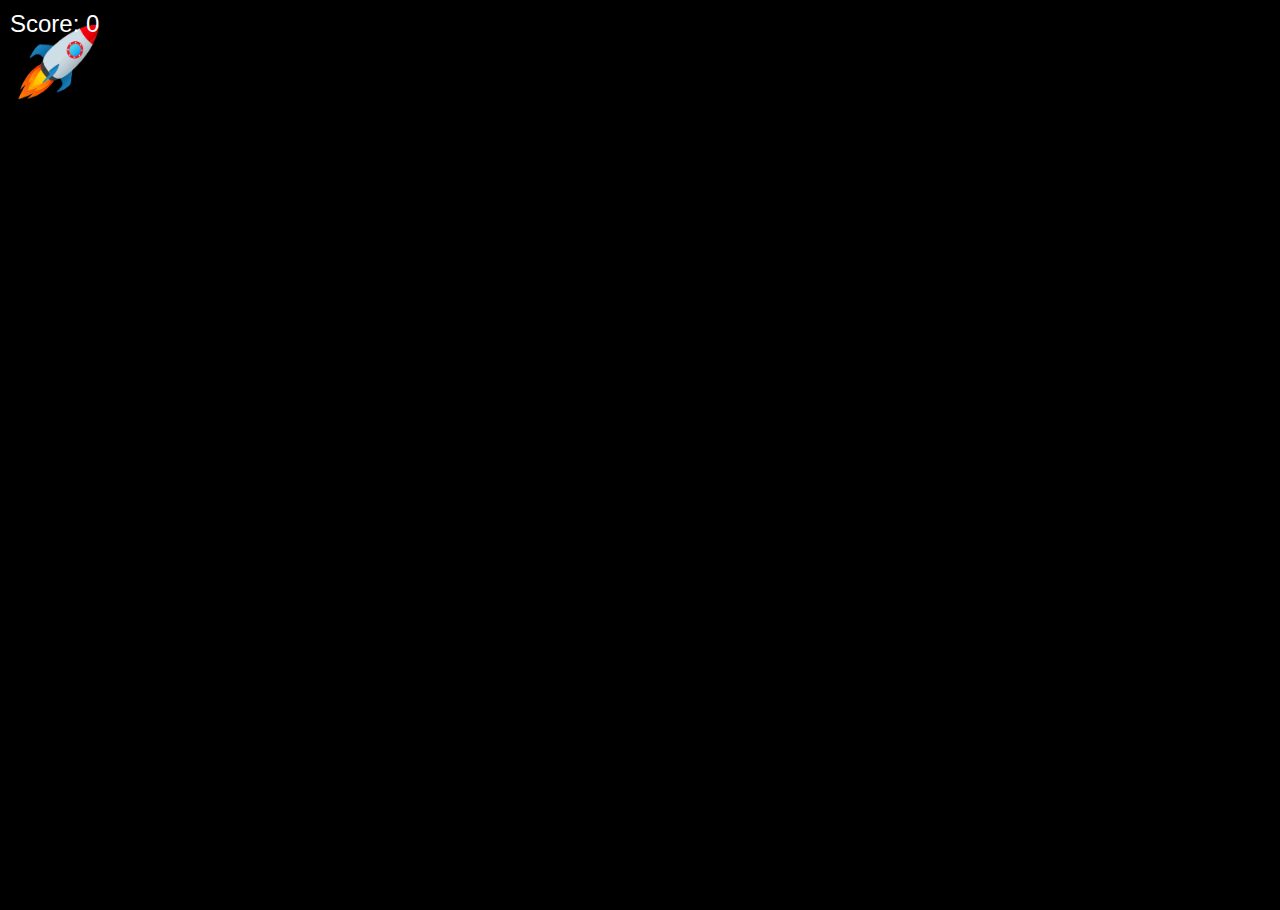
<file: Homo phase/index.html>
<!DOCTYPE html>
<html lang="en">
<head>
    <meta charset="UTF-8">
    <meta name="viewport" content="width=device-width, initial-scale=1.0">
    <title>Video Game</title>
    <style>
        body {
            margin: 0;
            overflow: hidden;
            background-color: #000;
            font-family: Arial, sans-serif;
        }
        #game-container {
            width: 100vw;
            height: 100vh;
            position: relative;
        }
        #player {
            width: 100px;
            height: 100px;
            position: absolute;
            transition: transform 0.2s;
        }
        .collectible {
            position: absolute;
            cursor: pointer;
            width: 50px;
            height: 50px;
        }
        #score {
            position: absolute;
            top: 10px;
            left: 10px;
            color: white;
            font-size: 24px;
        }
        #quantity-display {
            position: absolute;
            top: 10px;
            right: 10px;
            color: white;
            font-size: 18px;
        }
        .vertical-block {
            position: absolute;
            top: 0;
            right: 0;
            width: 16.67%; /* 1/6 of the page width */
            height: 100%;
            background-color: rgba(0, 0, 0, 0.7);
            display: flex;
            flex-direction: column;
            align-items: center;
            justify-content: flex-start;
        }
        .vertical-block img {
            width: 30px;
            height: 30px;
            margin: 5px;
        }
        .vertical-block p {
            color: white;
            font-size: 16px;
            margin: 5px;
        }
    </style>
</head>
<body>
    <div id="game-container">
        <img id="player" src="rocket.gif" alt="Player">
        <div id="score">Score: 0</div>
        <div id="quantity-display" class="vertical-block">
            <!-- Collectible quantity display will be added here dynamically -->
        </div>
    </div>
    <script>
        const player = document.getElementById('player');
        const gameContainer = document.getElementById('game-container');
        const scoreDisplay = document.getElementById('score');
        const quantityDisplay = document.getElementById('quantity-display');
        let tilt = '';
        let playerX = window.innerWidth / 2 - player.clientWidth / 2;
        let playerY = window.innerHeight / 2 - player.clientHeight / 2;
        const step = 10;
        let score = 0;
        let collectibleIndex = 0;
        const collectibles = [
            'bg1.gif',
            'bg2.gif',
            'bg3.gif',
            'bg4.gif',
            'bg5.gif',
            'bg6.gif',
            'bg7.gif',
            'bg8.gif',
            
        ];

        const collectibleQuantities = {}; // Store quantities of each collectible

        // Function to move and tilt the player
        function movePlayer(event) {
            switch (event.key) {
                case 'a':
                    if (playerX - step >= 0) {
                        playerX -= step;
                        tilt = 'rotate(-30deg)';
                    }
                    break;
                case 's':
                    if (playerY + step <= window.innerHeight - player.clientHeight) {
                        playerY += step;
                        tilt = 'rotate(180deg)';
                    }
                    break;
                case 'd':
                    if (playerX + step <= window.innerWidth - player.clientWidth) {
                        playerX += step;
                        tilt = 'rotate(30deg)';
                    }
                    break;
                case 'w':
                    if (playerY - step >= 0) {
                        playerY -= step;
                        tilt = 'rotate(0deg)';
                    }
                    break;
            }

            player.style.transform = `translate(${playerX}px, ${playerY}px) ${tilt}`;

            // Check for collision with collectibles
            checkCollision();
        }

        // Function to check collision with collectibles
        function checkCollision() {
            const playerRect = player.getBoundingClientRect();
            const collectiblesList = document.querySelectorAll('.collectible');

            collectiblesList.forEach(collectible => {
                const collectibleRect = collectible.getBoundingClientRect();

                if (
                    playerRect.left < collectibleRect.right &&
                    playerRect.right > collectibleRect.left &&
                    playerRect.top < collectibleRect.bottom &&
                    playerRect.bottom > collectibleRect.top
                ) {
                    // Collision detected
                    const collectibleSrc = collectible.getAttribute('src');
                    collectible.remove();
                    score += 5;
                    scoreDisplay.textContent = `Score: ${score}`;
                    
                    // Increase the quantity of the collected collectible
                    if (collectibleSrc in collectibleQuantities) {
                        collectibleQuantities[collectibleSrc]++;
                    } else {
                        collectibleQuantities[collectibleSrc] = 1;
                    }

                    // Update the quantity display
                    updateQuantityDisplay();
                }
            });
        }

        // Function to update the quantity display
        function updateQuantityDisplay() {
            quantityDisplay.innerHTML = '';

            for (const collectibleSrc in collectibleQuantities) {
                if (collectibleQuantities.hasOwnProperty(collectibleSrc)) {
                    const quantity = collectibleQuantities[collectibleSrc];

                    const collectibleImg = document.createElement('img');
                    collectibleImg.src = collectibleSrc;
                    quantityDisplay.appendChild(collectibleImg);

                    const quantityText = document.createElement('p');
                    quantityText.textContent = `x${quantity}`;
                    quantityDisplay.appendChild(quantityText);
                }
            }
        }

        // Function to generate and display collectibles one by one
        function generateNextCollectible() {
            if (collectibleIndex < collectibles.length) {
                const collectible = document.createElement('img');
                collectible.classList.add('collectible');
                collectible.src = collectibles[collectibleIndex];
                collectible.style.left = Math.random() * (window.innerWidth - 50) + 'px';
                collectible.style.top = Math.random() * (window.innerHeight - 50) + 'px';
                gameContainer.appendChild(collectible);

                collectibleIndex++;
            }
        }

        // Event listener for key presses
        window.addEventListener('keydown', movePlayer);

        // Generate collectibles one by one
        setInterval(generateNextCollectible, 3000); // 4 seconds
    </script>
</body>
</html>
</file>
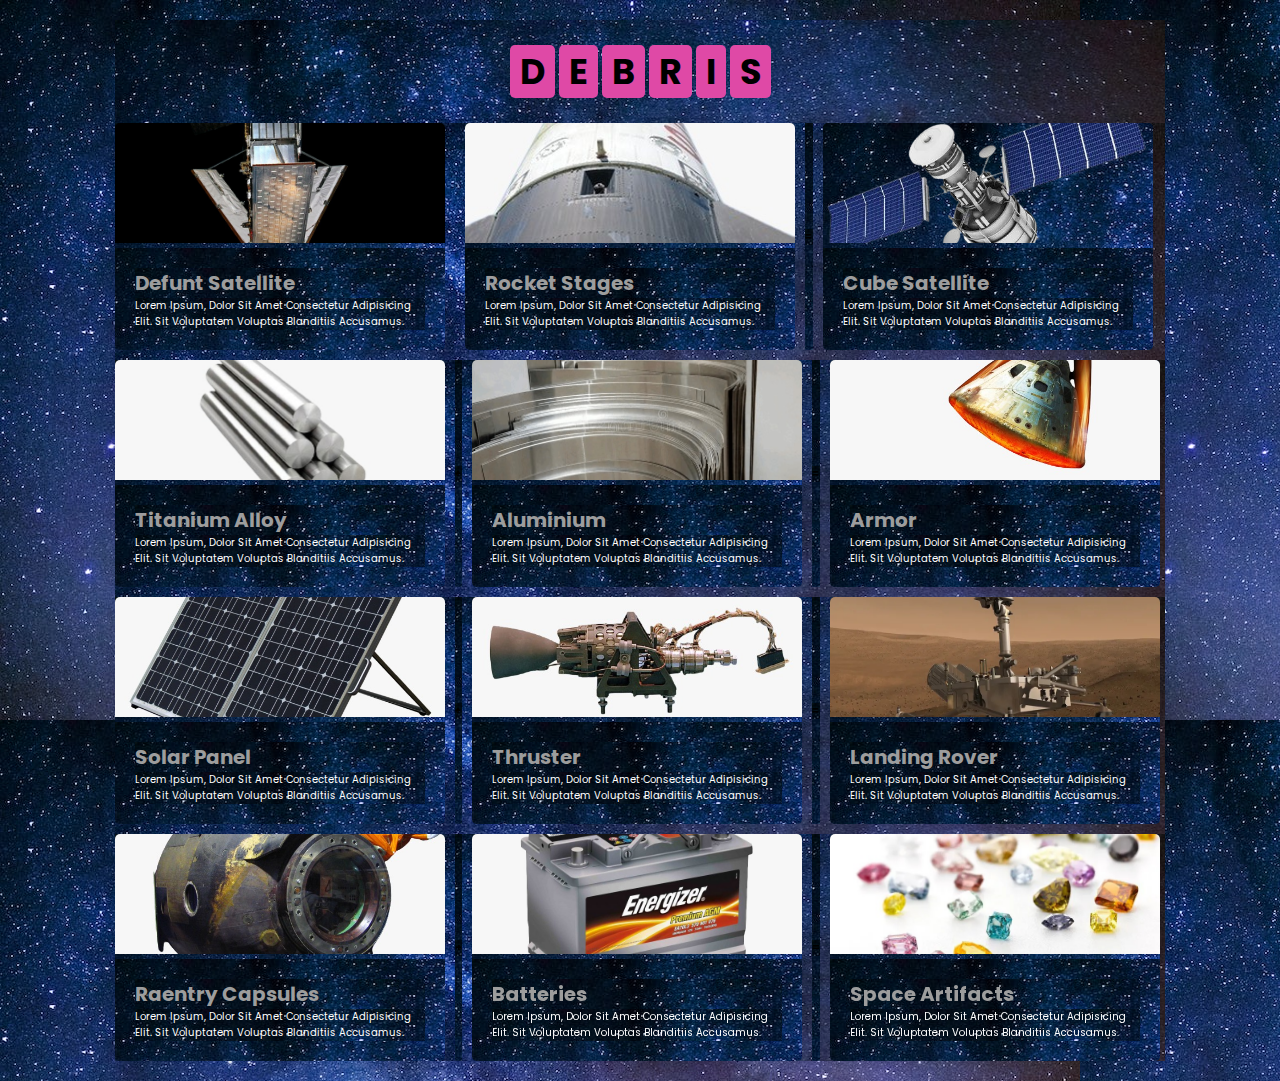
<file: Home page/demo.html>
<!DOCTYPE html>
<html lang="en">
<head>
    <meta charset="UTF-8">
    <meta name="viewport" content="width=device-width, initial-scale=1.0">
    <title></title>
    <link rel="stylesheet" href="https://cdn.jsdelivr.net/npm/swiper@10/swiper-bundle.min.css"/>
    <link rel="stylesheet" href="https://cdnjs.cloudflare.com/ajax/libs/font-awesome/5.15.3/css/all.min.css">
    <link rel="stylesheet" href="style.css">
<style>

@import url('https://fonts.googleapis.com/css2?family=Poppins:wght@300;400;500;600;700;800;900&display=swap');

:root{
    --orange:#000000;
}

*{
    margin: 0;
    padding: 0;
    box-sizing: border-box;
    text-transform: capitalize;
    outline: none;
    border: none;
    text-decoration: none;
    transition: all .2s linear;
    background-image: url(bg1.jpg);
}

*::selection{
    background:var(--orange);
    color:#fff;
}

html{
    font-size: 62.5%;
    overflow-x: hidden;
    scroll-padding-top: 6rem;
    scroll-behavior: smooth;
}
section{
    padding: 2rem 9%;
}
.heading{
    text-align: center;
    padding: 2.5rem 0;
}
.heading span{
    font-size: 3.5rem;
    background: #df49a6;
    color: var(--orange);
    border-radius: .5rem;
    padding: .2rem 1rem;
}
.heading span.space{
    background: none;
}
.plus-container {
            display: flex;
            align-items: center;
            justify-content: center;
        }

        .plus {
            font-size: 2rem;
            color: #fff;
        }

        .box-row {
            display: flex;
            flex-wrap: wrap;
            gap: 1rem;
        }

        
.plus {
            display: flex;
            align-items: center;
            justify-content: center;
            font-size: 1rem;
            color: var(--orange);
            
        }
        .box-container {
    display: flex;
    flex-wrap: wrap;
    gap: 1rem;
    justify-content: flex-start; /* Change to flex-start to make them slide left to right */
    color: #df49a6;
    animation: slideIn 1s ease-in-out; /* Add animation properties */
}

/* Keyframes for the slideIn animation */
@keyframes slideIn {
    0% {
        transform: translateX(-100%);
        opacity: 0;
    }
    100% {
        transform: translateX(0);
        opacity: 1;
    }
}

.box {
    flex: 1 1 calc(33.33% - 1rem);
    border-radius: .5rem;
    overflow: hidden;
    box-shadow: 0 1rem 2rem rgba(0,0,0,.1);
    color: #ffffff;
    background-color: #141418;
    transition: transform 0.5s ease, box-shadow 0.5s ease;
}

/* Add a hover effect for the boxes */
.box:hover {
    transform: translateY(-5px); /* Move the box up slightly on hover */
    box-shadow: 0 2rem 4rem rgba(0,0,0,.2); /* Add a shadow on hover */
    animation: bounce 5s infinite; /* Add a bounce animation on hover */
}

/* Keyframes for the bounce animation */
@keyframes bounce {
    0%, 20%, 50%, 80%, 100% {
        transform: translateY(0);
    }
    40% {
        transform: translateY(-20px);
    }
    60% {
        transform: translateY(-10px);
    }
}

.packages .box-container{
    display: flex;
    flex-wrap: wrap;
    gap: 1rem;
    justify-content: space-between;
    color: #df49a6;
}

.packages .box-container .box{
    flex: 1 1 calc(25% - 1rem); 
    border-radius: .5rem;
    overflow: hidden;
    box-shadow: 0 1rem 2rem rgba(0,0,0,.1);
    flex: 0 0 calc(33.33% - 2rem);
    color: #ffffff;
    background-color: #141418;
    }

    



.packages .box-container .box img{
    height: 12rem;
    width: 100%;
    object-fit: cover;
}
.packages .box-container .box .content{
    padding: 2rem;
}
.packages .box-container .box .content h3{
    font-size: 2rem;
    color: #9d9d9d;
}

.packages .box-container .box .content h3 i{
    color: var(--orange);
}
.packages .box-container .box .content h3 p{
    font-size: 1.7rem;
    color: #ffffff;
    padding: 1rem 0;
}
.packages .box-container .box .content .stars i{
    font-size: 1.7rem;
    color: var(--orange);
}
.packages .box-container .box .content .price{
    font-size: 2rem;
    color: #333;
    padding: 1rem;
}
.packages .box-container .box .content .price span {
    color: #666;
    font-size: 1.5rem;
    text-decoration: line-through;
}
.packages .box-container .box img{
    height: 12rem;
    width: 100%;
    object-fit: cover;
}
.packages .box-container .box .content{
    padding: 2rem;
}
.packages .box-container .box .content h3{
    font-size: 2rem;
    color: #9d9d9d;
}

.packages .box-container .box .content h3 i{
    color: var(--orange);
}
.packages .box-container .box .content h3 p{
    font-size: 1.7rem;
    color: #9d9d9d;
    padding: 1rem 0;
}
.packages .box-container .box .content .stars i{
    font-size: 1.7rem;
    color: var(--orange);
}
.packages .box-container .box .content .price{
    font-size: 2rem;
    color: #333;
    padding: 1rem;
}
.packages .box-container .box .content .price span {
    color: #666;
    font-size: 1.5rem;
    text-decoration: line-through;
}
</style>
</head>
<body>
<section class="packages" id="packages">
    <h1 class="heading">
        <span>d</span>
        <span>e</span>
        <span>b</span>
        <span>r</span>
        <span>i</span>
        <span>s</span>
        
    </h1> 
    <div class="box-container">
      <div class="box-row">
        <div class="box">
            <img src="d5.jpeg" alt="">
            <div class="content">
                <h3>Defunt Satellite</h3>
                <p>Lorem ipsum, dolor sit amet consectetur adipisicing elit. Sit voluptatem voluptas blanditiis accusamus.</p>
               
                
            </div>
        </div>
        <div class="plus"><b></b></div>
        <div class="box">
            <img src="d6.jpeg" alt="">
            <div class="content">
                <h3>Rocket Stages</h3>
                <p>Lorem ipsum, dolor sit amet consectetur adipisicing elit. Sit voluptatem voluptas blanditiis accusamus.</p>
               
            </div>
        </div>
        <div class="plus"><b>=</b></div>
        <div class="box">
            <img src="d14.png" alt="">
            <div class="content">
                <h3>Cube Satellite</h3>
                <p>Lorem ipsum, dolor sit amet consectetur adipisicing elit. Sit voluptatem voluptas blanditiis accusamus.</p>
               
            </div>
        </div>
        <div class="box-row">
          <div class="box">
              <img src="d7.jpeg" alt="">
              <div class="content">
                  <h3>Titanium Alloy</h3>
                  <p>Lorem ipsum, dolor sit amet consectetur adipisicing elit. Sit voluptatem voluptas blanditiis accusamus.</p>
                 
                  
              </div>
          </div>
          <div class="plus"><b>+</b></div>
          <div class="box">
              <img src="d4.jpeg" alt="">
              <div class="content">
                  <h3>Aluminium</h3>
                  <p>Lorem ipsum, dolor sit amet consectetur adipisicing elit. Sit voluptatem voluptas blanditiis accusamus.</p>
                 
              </div>
          </div>
          <div class="plus"><b>=</b></div>
          <div class="box">
              <img src="d13.jpeg" alt="">
              <div class="content">
                  <h3>Armor</h3>
                  <p>Lorem ipsum, dolor sit amet consectetur adipisicing elit. Sit voluptatem voluptas blanditiis accusamus.</p>
                 
              </div>
          </div>    
          <div class="box-row">
            <div class="box">
                <img src="d9.jpeg" alt="">
                <div class="content">
                    <h3>Solar Panel</h3>
                    <p>Lorem ipsum, dolor sit amet consectetur adipisicing elit. Sit voluptatem voluptas blanditiis accusamus.</p>
                   
                    
                </div>
            </div>
            <div class="plus"><b>+</b></div>
            <div class="box">
                <img src="d10.jpeg" alt="">
                <div class="content">
                    <h3>Thruster</h3>
                    <p>Lorem ipsum, dolor sit amet consectetur adipisicing elit. Sit voluptatem voluptas blanditiis accusamus.</p>
                   
                </div>
            </div>
            <div class="plus"><b>=</b></div>
            <div class="box">
                <img src="d2.jpeg" alt="">
                <div class="content">
                    <h3>Landing Rover</h3>
                    <p>Lorem ipsum, dolor sit amet consectetur adipisicing elit. Sit voluptatem voluptas blanditiis accusamus.</p>
                   
                </div>
            </div>
            <div class="box-row">
              <div class="box">
                  <img src="d11.jpeg" alt="">
                  <div class="content">
                      <h3>Raentry Capsules</h3>
                      <p>Lorem ipsum, dolor sit amet consectetur adipisicing elit. Sit voluptatem voluptas blanditiis accusamus.</p>
                     
                      
                  </div>
              </div>
              <div class="plus"><b>+</b></div>
              <div class="box">
                  <img src="d12.jpeg" alt="">
                  <div class="content">
                      <h3>Batteries </h3>
                      <p>Lorem ipsum, dolor sit amet consectetur adipisicing elit. Sit voluptatem voluptas blanditiis accusamus.</p>
                     
                  </div>
              </div>
              <div class="plus"><b>=</b></div>
              <div class="box">
                  <img src="d1.jpeg" alt="">
                  <div class="content">
                      <h3>Space Artifacts</h3>
                      <p>Lorem ipsum, dolor sit amet consectetur adipisicing elit. Sit voluptatem voluptas blanditiis accusamus.</p>
                     
                  </div>
              </div>        
        
       
        
      
    
        
    </div>    
</section>









<script>
let searchBtn = document.querySelector('#search-btn');
let searchBar = document.querySelector('.search-bar-container');
let formBtn = document.querySelector('#login-btn');
let loginForm = document.querySelector('.login-form-container');
let formClose= document.querySelector('#form-close');
let menu=document.querySelector('#menu-bar');
let navbar=document.querySelector('.navbar');
let videoBtn=document.querySelectorAll('.vid-btn');

window.onscroll= () =>{
    searchBtn.classList.remove('fa-times');
    searchBar.classList.remove('active');
    menu.classList.remove('fa-times');
    navbar.classList.remove('active');
    loginForm.classList.remove('active');
}
menu.addEventListener('click', () =>{
    menu.classList.toggle('fa-times');
    navbar.classList.toggle('active');
                  
});
searchBtn.addEventListener('click', () =>{
    searchBtn.classList.toggle('fa-times');
    searchBar.classList.toggle('active');
                  
});
formBtn.addEventListener('click', () =>{
    loginForm.classList.add('active');
                  
});
formClose.addEventListener('click', () =>{
    loginForm.classList.remove('active');
                  
});


</script>
    
</body>
</html>
</file>
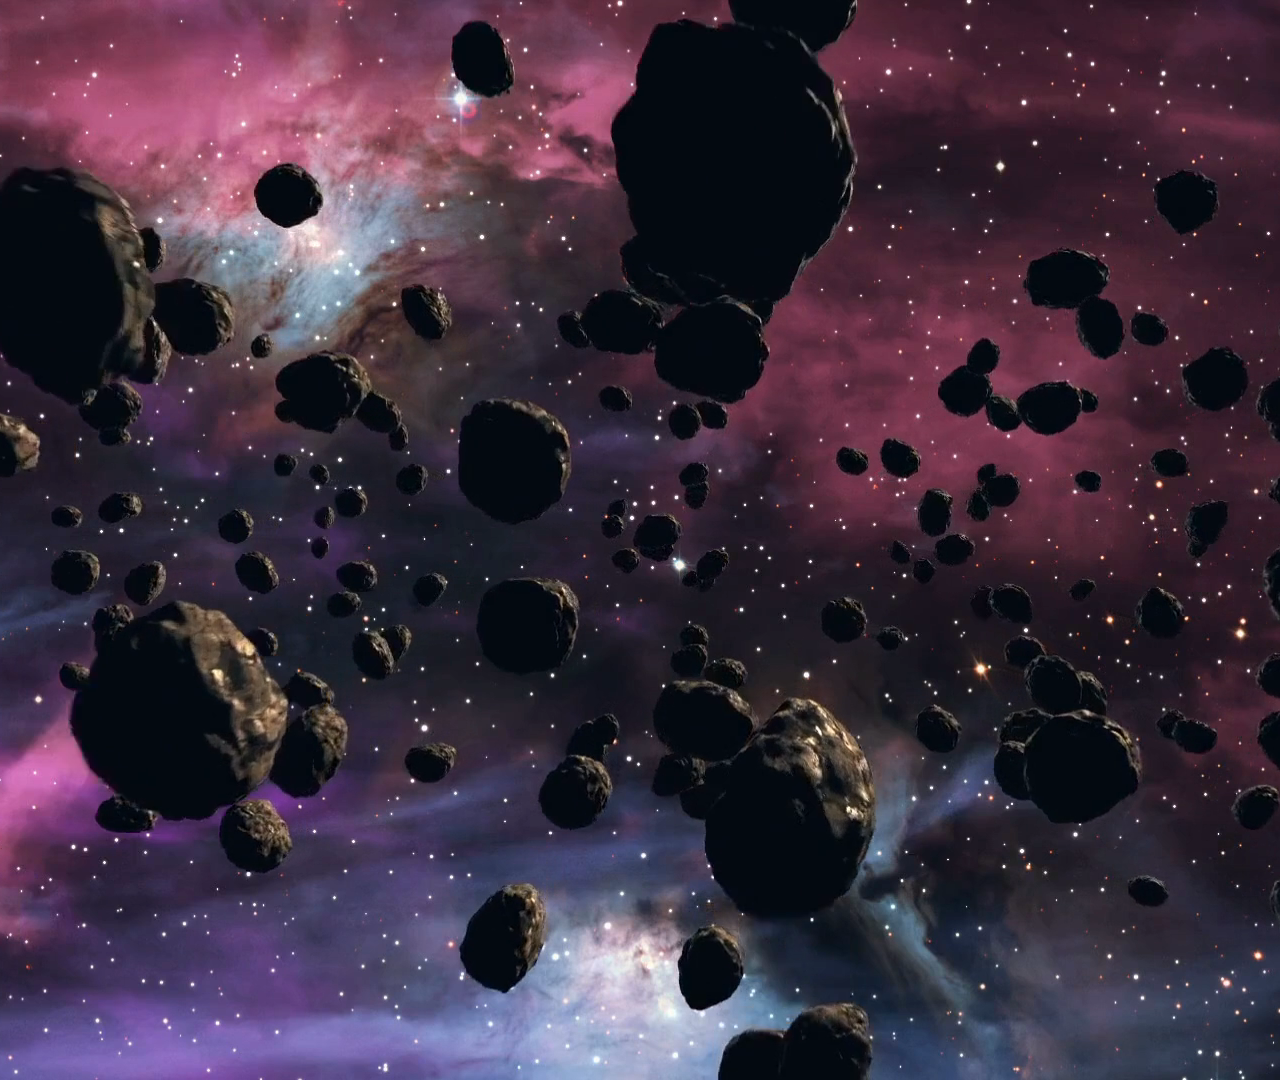
<file: Home page/home.html>
<head>
  <meta name="viewport" content="width=device-width, initial-scale=1.0" />
  <script defer src="theme.js"></script>
  <link rel="stylesheet" href="style.css" />
  <link
    href="https://fonts.googleapis.com/css?family=Open+Sans:300,400,700&display=swap"
    rel="stylesheet"
  />
</head>

<body>
  <nav class="navbar">
    <ul class="navbar-nav">
      <li class="logo">
        <a href="#" class="nav-link">
          <span class="link-text logo-text">SpaceGame</span>
          <svg
            aria-hidden="true"
            focusable="false"
            data-prefix="fad"
            data-icon="angle-double-right"
            role="img"
            xmlns="http://www.w3.org/2000/svg"
            viewBox="0 0 448 512"
            class="svg-inline--fa fa-angle-double-right fa-w-14 fa-5x"
          >
            <g class="fa-group">
              <path
                fill="currentColor"
                d="M224 273L88.37 409a23.78 23.78 0 0 1-33.8 0L32 386.36a23.94 23.94 0 0 1 0-33.89l96.13-96.37L32 159.73a23.94 23.94 0 0 1 0-33.89l22.44-22.79a23.78 23.78 0 0 1 33.8 0L223.88 239a23.94 23.94 0 0 1 .1 34z"
                class="fa-secondary"
              ></path>
              <path
                fill="currentColor"
                d="M415.89 273L280.34 409a23.77 23.77 0 0 1-33.79 0L224 386.26a23.94 23.94 0 0 1 0-33.89L320.11 256l-96-96.47a23.94 23.94 0 0 1 0-33.89l22.52-22.59a23.77 23.77 0 0 1 33.79 0L416 239a24 24 0 0 1-.11 34z"
                class="fa-primary"
              ></path>
            </g>
          </svg>
        </a>
      </li>

      <li class="nav-item">
        <a href="info.html" class="nav-link">
          <svg
            aria-hidden="true"
            focusable="false"
            data-prefix="fad"
            data-icon="cat"
            role="img"
            xmlns="http://www.w3.org/2000/svg"
            viewBox="0 0 512 512"
            class="svg-inline--fa fa-cat fa-w-16 fa-9x"
          >
            <g class="fa-group">
              <path
                fill="currentColor"
                d="M448 96h-64l-64-64v134.4a96 96 0 0 0 192 0V32zm-72 80a16 16 0 1 1 16-16 16 16 0 0 1-16 16zm80 0a16 16 0 1 1 16-16 16 16 0 0 1-16 16zm-165.41 16a204.07 204.07 0 0 0-34.59 2.89V272l-43.15-64.73a183.93 183.93 0 0 0-44.37 26.17L192 304l-60.94-30.47L128 272v-80a96.1 96.1 0 0 0-96-96 32 32 0 0 0 0 64 32 32 0 0 1 32 32v256a64.06 64.06 0 0 0 64 64h176a16 16 0 0 0 16-16v-16a32 32 0 0 0-32-32h-32l128-96v144a16 16 0 0 0 16 16h32a16 16 0 0 0 16-16V289.86a126.78 126.78 0 0 1-32 4.54c-61.81 0-113.52-44.05-125.41-102.4z"
                class="fa-secondary"
              ></path>
              <path
                fill="currentColor"
                d="M376 144a16 16 0 1 0 16 16 16 16 0 0 0-16-16zm80 0a16 16 0 1 0 16 16 16 16 0 0 0-16-16zM131.06 273.53L192 304l-23.52-70.56a192.06 192.06 0 0 0-37.42 40.09zM256 272v-77.11a198.62 198.62 0 0 0-43.15 12.38z"
                class="fa-primary"
              ></path>
            </g>
          </svg>
          <span class="link-text">info</span>
        </a>
      </li>

      <li class="nav-item">
        <a href="#" class="nav-link">
          <svg
            aria-hidden="true"
            focusable="false"
            data-prefix="fad"
            data-icon="alien-monster"
            role="img"
            xmlns="http://www.w3.org/2000/svg"
            viewBox="0 0 576 512"
            class="svg-inline--fa fa-alien-monster fa-w-18 fa-9x"
          >
            <g class="fa-group">
              <path
                fill="currentColor"
                d="M560,128H528a15.99954,15.99954,0,0,0-16,16v80H480V176a15.99954,15.99954,0,0,0-16-16H416V96h48a16.00079,16.00079,0,0,0,16-16V48a15.99954,15.99954,0,0,0-16-16H432a15.99954,15.99954,0,0,0-16,16V64H368a15.99954,15.99954,0,0,0-16,16v48H224V80a15.99954,15.99954,0,0,0-16-16H160V48a15.99954,15.99954,0,0,0-16-16H112A15.99954,15.99954,0,0,0,96,48V80a16.00079,16.00079,0,0,0,16,16h48v64H112a15.99954,15.99954,0,0,0-16,16v48H64V144a15.99954,15.99954,0,0,0-16-16H16A15.99954,15.99954,0,0,0,0,144V272a16.00079,16.00079,0,0,0,16,16H64v80a16.00079,16.00079,0,0,0,16,16h48v80a16.00079,16.00079,0,0,0,16,16h96a16.00079,16.00079,0,0,0,16-16V432a15.99954,15.99954,0,0,0-16-16H192V384H384v32H336a15.99954,15.99954,0,0,0-16,16v32a16.00079,16.00079,0,0,0,16,16h96a16.00079,16.00079,0,0,0,16-16V384h48a16.00079,16.00079,0,0,0,16-16V288h48a16.00079,16.00079,0,0,0,16-16V144A15.99954,15.99954,0,0,0,560,128ZM224,320H160V224h64Zm192,0H352V224h64Z"
                class="fa-secondary"
              ></path>
              <path
                fill="currentColor"
                d="M160,320h64V224H160Zm192-96v96h64V224Z"
                class="fa-primary"
              ></path>
            </g>
          </svg>
          <span class="link-text">procedure</span>
        </a>
      </li>

      <li class="nav-item">
        <a href="demo.html" class="nav-link">
          <svg
            aria-hidden="true"
            focusable="false"
            data-prefix="fad"
            data-icon="space-station-moon-alt"
            role="img"
            xmlns="http://www.w3.org/2000/svg"
            viewBox="0 0 512 512"
            class="svg-inline--fa fa-space-station-moon-alt fa-w-16 fa-5x"
          >
            <g class="fa-group">
              <path
                fill="currentColor"
                d="M501.70312,224H448V160H368V96h48V66.67383A246.86934,246.86934,0,0,0,256,8C119.03125,8,8,119.0332,8,256a250.017,250.017,0,0,0,1.72656,28.26562C81.19531,306.76953,165.47656,320,256,320s174.80469-13.23047,246.27344-35.73438A250.017,250.017,0,0,0,504,256,248.44936,248.44936,0,0,0,501.70312,224ZM192,240a80,80,0,1,1,80-80A80.00021,80.00021,0,0,1,192,240ZM384,343.13867A940.33806,940.33806,0,0,1,256,352c-87.34375,0-168.71094-11.46094-239.28906-31.73633C45.05859,426.01953,141.29688,504,256,504a247.45808,247.45808,0,0,0,192-91.0918V384H384Z"
                class="fa-secondary"
              ></path>
              <path
                fill="currentColor"
                d="M256,320c-90.52344,0-174.80469-13.23047-246.27344-35.73438a246.11376,246.11376,0,0,0,6.98438,35.998C87.28906,340.53906,168.65625,352,256,352s168.71094-11.46094,239.28906-31.73633a246.11376,246.11376,0,0,0,6.98438-35.998C430.80469,306.76953,346.52344,320,256,320Zm-64-80a80,80,0,1,0-80-80A80.00021,80.00021,0,0,0,192,240Zm0-104a24,24,0,1,1-24,24A23.99993,23.99993,0,0,1,192,136Z"
                class="fa-primary"
              ></path>
            </g>
          </svg>
          <span class="link-text">demo</span>
        </a>
      </li>

      <li class="nav-item">
        <a href="#" class="nav-link">
          <svg
            aria-hidden="true"
            focusable="false"
            data-prefix="fad"
            data-icon="space-shuttle"
            role="img"
            xmlns="http://www.w3.org/2000/svg"
            viewBox="0 0 640 512"
            class="svg-inline--fa fa-space-shuttle fa-w-20 fa-5x"
          >
            <g class="fa-group">
              <path
                fill="currentColor"
                d="M32 416c0 35.35 21.49 64 48 64h16V352H32zm154.54-232h280.13L376 168C243 140.59 222.45 51.22 128 34.65V160h18.34a45.62 45.62 0 0 1 40.2 24zM32 96v64h64V32H80c-26.51 0-48 28.65-48 64zm114.34 256H128v125.35C222.45 460.78 243 371.41 376 344l90.67-16H186.54a45.62 45.62 0 0 1-40.2 24z"
                class="fa-secondary"
              ></path>
              <path
                fill="currentColor"
                d="M592.6 208.24C559.73 192.84 515.78 184 472 184H186.54a45.62 45.62 0 0 0-40.2-24H32c-23.2 0-32 10-32 24v144c0 14 8.82 24 32 24h114.34a45.62 45.62 0 0 0 40.2-24H472c43.78 0 87.73-8.84 120.6-24.24C622.28 289.84 640 272 640 256s-17.72-33.84-47.4-47.76zM488 296a8 8 0 0 1-8-8v-64a8 8 0 0 1 8-8c31.91 0 31.94 80 0 80z"
                class="fa-primary"
              ></path>
            </g>
          </svg>
          <span class="link-text">Start</span>
        </a>
      </li>

      <li class="nav-item" id="themeButton">
        <a href="#" class="nav-link">
          <svg
            class="theme-icon"
            id="lightIcon"
            aria-hidden="true"
            focusable="false"
            data-prefix="fad"
            data-icon="moon-stars"
            role="img"
            xmlns="http://www.w3.org/2000/svg"
            viewBox="0 0 512 512"
            class="svg-inline--fa fa-moon-stars fa-w-16 fa-7x"
          >
            <g class="fa-group">
              <path
                fill="currentColor"
                d="M320 32L304 0l-16 32-32 16 32 16 16 32 16-32 32-16zm138.7 149.3L432 128l-26.7 53.3L352 208l53.3 26.7L432 288l26.7-53.3L512 208z"
                class="fa-secondary"
              ></path>
              <path
                fill="currentColor"
                d="M332.2 426.4c8.1-1.6 13.9 8 8.6 14.5a191.18 191.18 0 0 1-149 71.1C85.8 512 0 426 0 320c0-120 108.7-210.6 227-188.8 8.2 1.6 10.1 12.6 2.8 16.7a150.3 150.3 0 0 0-76.1 130.8c0 94 85.4 165.4 178.5 147.7z"
                class="fa-primary"
              ></path>
            </g>
          </svg>
          <svg
            class="theme-icon"
            id="solarIcon"
            aria-hidden="true"
            focusable="false"
            data-prefix="fad"
            data-icon="sun"
            role="img"
            xmlns="http://www.w3.org/2000/svg"
            viewBox="0 0 512 512"
            class="svg-inline--fa fa-sun fa-w-16 fa-7x"
          >
            <g class="fa-group">
              <path
                fill="currentColor"
                d="M502.42 240.5l-94.7-47.3 33.5-100.4c4.5-13.6-8.4-26.5-21.9-21.9l-100.4 33.5-47.41-94.8a17.31 17.31 0 0 0-31 0l-47.3 94.7L92.7 70.8c-13.6-4.5-26.5 8.4-21.9 21.9l33.5 100.4-94.7 47.4a17.31 17.31 0 0 0 0 31l94.7 47.3-33.5 100.5c-4.5 13.6 8.4 26.5 21.9 21.9l100.41-33.5 47.3 94.7a17.31 17.31 0 0 0 31 0l47.31-94.7 100.4 33.5c13.6 4.5 26.5-8.4 21.9-21.9l-33.5-100.4 94.7-47.3a17.33 17.33 0 0 0 .2-31.1zm-155.9 106c-49.91 49.9-131.11 49.9-181 0a128.13 128.13 0 0 1 0-181c49.9-49.9 131.1-49.9 181 0a128.13 128.13 0 0 1 0 181z"
                class="fa-secondary"
              ></path>
              <path
                fill="currentColor"
                d="M352 256a96 96 0 1 1-96-96 96.15 96.15 0 0 1 96 96z"
                class="fa-primary"
              ></path>
            </g>
          </svg>
          <svg
            class="theme-icon"
            id="darkIcon"
            aria-hidden="true"
            focusable="false"
            data-prefix="fad"
            data-icon="sunglasses"
            role="img"
            xmlns="http://www.w3.org/2000/svg"
            viewBox="0 0 576 512"
            class="svg-inline--fa fa-sunglasses fa-w-18 fa-7x"
          >
            <g class="fa-group">
              <path
                fill="currentColor"
                d="M574.09 280.38L528.75 98.66a87.94 87.94 0 0 0-113.19-62.14l-15.25 5.08a16 16 0 0 0-10.12 20.25L395.25 77a16 16 0 0 0 20.22 10.13l13.19-4.39c10.87-3.63 23-3.57 33.15 1.73a39.59 39.59 0 0 1 20.38 25.81l38.47 153.83a276.7 276.7 0 0 0-81.22-12.47c-34.75 0-74 7-114.85 26.75h-73.18c-40.85-19.75-80.07-26.75-114.85-26.75a276.75 276.75 0 0 0-81.22 12.45l38.47-153.8a39.61 39.61 0 0 1 20.38-25.82c10.15-5.29 22.28-5.34 33.15-1.73l13.16 4.39A16 16 0 0 0 180.75 77l5.06-15.19a16 16 0 0 0-10.12-20.21l-15.25-5.08A87.95 87.95 0 0 0 47.25 98.65L1.91 280.38A75.35 75.35 0 0 0 0 295.86v70.25C0 429 51.59 480 115.19 480h37.12c60.28 0 110.38-45.94 114.88-105.37l2.93-38.63h35.76l2.93 38.63c4.5 59.43 54.6 105.37 114.88 105.37h37.12C524.41 480 576 429 576 366.13v-70.25a62.67 62.67 0 0 0-1.91-15.5zM203.38 369.8c-2 25.9-24.41 46.2-51.07 46.2h-37.12C87 416 64 393.63 64 366.11v-37.55a217.35 217.35 0 0 1 72.59-12.9 196.51 196.51 0 0 1 69.91 12.9zM512 366.13c0 27.5-23 49.87-51.19 49.87h-37.12c-26.69 0-49.1-20.3-51.07-46.2l-3.12-41.24a196.55 196.55 0 0 1 69.94-12.9A217.41 217.41 0 0 1 512 328.58z"
                class="fa-secondary"
              ></path>
              <path
                fill="currentColor"
                d="M64.19 367.9c0-.61-.19-1.18-.19-1.8 0 27.53 23 49.9 51.19 49.9h37.12c26.66 0 49.1-20.3 51.07-46.2l3.12-41.24c-14-5.29-28.31-8.38-42.78-10.42zm404-50l-95.83 47.91.3 4c2 25.9 24.38 46.2 51.07 46.2h37.12C489 416 512 393.63 512 366.13v-37.55a227.76 227.76 0 0 0-43.85-10.66z"
                class="fa-primary"
              ></path>
            </g>
          </svg>
          <span class="link-text">exit</span>
        </a>
      </li>
    </ul>
  </nav>

  <main>
    
    <div class="content">
       
    </div>

    <div class="controls">
        <span class="vid-btn active" data-src="images/ep.mp4"></span>
        <span class="vid-btn" data-src="images/pg.mp4"></span>
        <span class="vid-btn" data-src="images/ep.mp4"></span>
        <span class="vid-btn" data-src="images/pg.mp4"></span>
        <span class="vid-btn" data-src="images/kn.mp4"></span>
    </div>
    <div class="video-container">
        <video src="background.mp4" id="video-slider" loop autoplay muted></video>
    </div>
</section>

    
  </main>
</body>
</file>
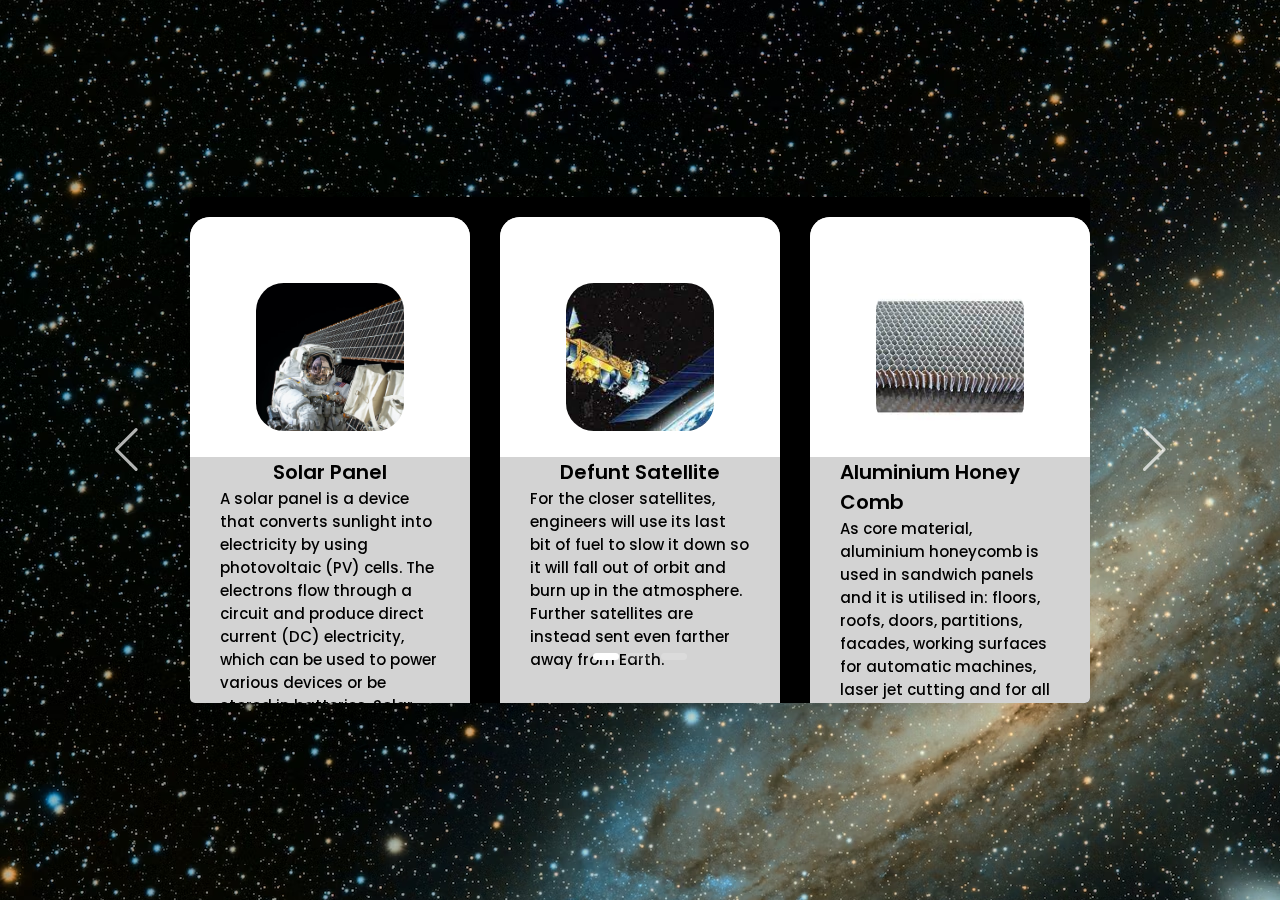
<file: Home page/info.html>
<!DOCTYPE html>
<html lang="en">
<head>
    <meta charset="UTF-8">
    <meta http-equiv="X-UA-Compatible" content="IE=edge">

    <!-- Link Swiper's CSS -->
    <link rel="stylesheet" href="https://unpkg.com/swiper/swiper-bundle.min.css"/>

    <!-- Fontawesome CDN Link -->
    <link rel="stylesheet" href="https://cdnjs.cloudflare.com/ajax/libs/font-awesome/6.0.0-beta3/css/all.min.css"/>
        
    <!-- CSS -->
    <link rel="stylesheet" href="style.css">
    <style>
        @import url('https://fonts.googleapis.com/css2?family=Poppins:wght@300;400;500;600;700&display=swap');

*{
  margin: 0;
  padding: 0;
  box-sizing: border-box;
  font-family: 'Poppins', sans-serif;
}

body{
  height: 100vh;
  display: flex;
  align-items: center;
  justify-content: center;
  background: url(sp.avif);
}

section{
  position: relative;  
  height: 450px;
  width: 1075px;
  display: flex;
  align-items: center;
}

.swiper{
  width: 950px;
}

.card{
  position: relative;
  background:lightgrey;
  border-radius: 20px;
  height: 600px;
 
  margin: 20px 0;
  box-shadow: 0 5px 10px rgba(0, 0, 0, 0.1);
}

.card::before{
  content: "";
  position: absolute;
  height: 40%;
  width: 100%;
  background: white;
  border-radius: 20px 20px 0 0;
}

.card .card-content{
  display: flex;
  flex-direction: column;
  align-items: center;
  padding: 30px;
  position: relative;
  z-index: 100;
}

section .card .image{
  height: 160px;
  width: 160px;
  border-radius: 20%;
  padding: 3px;
  background: white;
  margin-top: 30px;
}

section .card .image img{
  height: 100%;
  width: 100%;
  object-fit: cover;
  border-radius: 20%;
  border: 3px solid #fff;
}

.card .media-icons{
  position: absolute;
  top: 12px;
  right: 95px;
  display: flex;
  flex-direction: row;
  align-items: center;
}

.card .media-icons i{
  color: #7d2ae8;
  opacity: 0.6;
  margin-top: 10px;
  transition: all 0.3s ease;
  cursor: pointer;
  margin: 10px;
}

.card .media-icons i:hover{
  opacity: 1;
}

.card .name-profession{
  display: flex;
  flex-direction: column;
  align-items: center;
  margin-top: 20px;
  color: black;
} 

.name-profession .name{
  font-size: 20px;
  font-weight: 600;
}

.name-profession .profession{
  font-size:15px;
  font-weight: 500;
}

.card .rating{
  display: flex;
  align-items: center;
  margin-top: 18px;
}

.card .rating i{
  font-size: 18px;
  margin: 0 2px;
  color: #7d2ae8;
}

.card .button{
  width: 100%;
  display: flex;
  justify-content: space-around;
  margin-top: 20px;
}

.card .button button{
  background: #7d2ae8;
  outline: none;
  border: none;
  color: #fff;
  padding: 8px 22px;
  border-radius: 10px;
  font-size: 14px;
  transition: all 0.3s ease;
  cursor: pointer;
}

.button button:hover{
  background: #6616d0;
}

.swiper-pagination{
  position: absolute;
  top: 450px;
}

.swiper-pagination-bullet{
  height: 7px;
  width: 26px;
  border-radius: 25px;
  background: white;
}

.swiper-button-next, .swiper-button-prev{
  opacity: 0.7;
  color: white;
  transition: all 0.3s ease;
}
.swiper-button-next:hover, .swiper-button-prev:hover{
  opacity: 1;
  color: white;
}
    </style>
</head>
<body>

  <section>
    
    <div class="swiper mySwiper container">
      <div class="swiper-wrapper content">

        <div class="swiper-slide card">
          <div class="card-content">
            <div class="image">
              <img src="sp1.avif" alt="">
            </div>

            <div class="media-icons">
             
            </div>

            <div class="name-profession">
              <span class="name">Solar Panel</span>
              <span class="profession">A solar panel is a device that converts sunlight into electricity by using photovoltaic (PV) cells. The electrons flow through a circuit and produce direct current (DC) electricity, which can be used to power various devices or be stored in batteries. Solar panels are also known as solar cell panels, solar electric panels, or PV modules.</span>
            </div>

            <div class="rating">
              
            </div>

            <div class="button">
             
            </div>
          </div>
        </div>
        <div class="swiper-slide card">
          <div class="card-content">
            <div class="image">
              <img src="ds.jpeg" alt="">
            </div>

            <div class="media-icons">
              
            </div>

            <div class="name-profession">
              <span class="name">Defunt Satellite</span>
              <span class="profession"> For the closer satellites, engineers will use its last bit of fuel to slow it down so it will fall out of orbit and burn up in the atmosphere. Further satellites are instead sent even farther away from Earth.</span>
            </div>

            <div class="rating">
              
            </div>

            <div class="button">
              
            </div>
          </div>
        </div>
        <div class="swiper-slide card">
          <div class="card-content">
            <div class="image">
              <img src="honeycomb.jpeg">
            </div>

            <div class="media-icons">
            
            </div>

            <div class="name-profession">
              <span class="name">Aluminium Honey Comb</span>
              <span class="profession">As core material, aluminium honeycomb is used in sandwich panels and it is utilised in: floors, roofs, doors, partitions, facades, working surfaces for automatic machines, laser jet cutting and for all products which require an optimal stiffness-to-weight-ratio.</span>
            </div>

            <div class="rating">
             
            </div>

            <div class="button">
              
            </div>
          </div>
        </div>
        <div class="swiper-slide card">
          <div class="card-content">
            <div class="image">
              <img src="thruster.jpeg" alt="">
            </div>

            <div class="media-icons">
              
            </div>

            <div class="name-profession">
              <span class="name">Thruster</span>
              <span class="profession">A thruster is a propulsive device used by spacecraft and watercraft for station keeping, attitude control, in the reaction control system, or long-duration, low-thrust acceleration.Recent tests demonstrated that the X3 thruster can operate at over 100kW of power, generating 5.4 Newtons of thrust — the highest of any ionic plasma thruster to date. It also broke records for maximum power output and operating current</span>
            </div>

            <div class="rating">
             
            </div>

            <div class="button">
              
            </div>
          </div>
        </div>
        <div class="swiper-slide card">
          <div class="card-content">
            <div class="image">
              <img src="battery.jpeg">
            </div>

            <div class="media-icons">
              
            </div>

            <div class="name-profession">
              <span class="name">Batteries</span>
              <span class="profession">A battery is a source of electric power consisting of one or more electrochemical cells with external connections[1] for powering electrical devices. When a battery is supplying power, its positive terminal is the cathode and its negative terminal is the anode.[2] The terminal marked negative is the source of electrons that will flow through an external electric circuit to the positive terminal. </span>
            </div>

            <div class="rating">
              
            </div>

            <div class="button">
              
            </div>
          </div>
        </div>
        <div class="swiper-slide card">
          <div class="card-content">
            <div class="image">
              <img src="rocket.jpeg">
            </div>

            <div class="media-icons">
              
            </div>

            <div class="name-profession">
              <span class="name">Rocket Stages</span>
              <span class="profession">Rockets stages are typically stacked or parallel (boosters on the sides of a central vessel). The two-stage rocket is common, but space programs have successfully launched rockets with as many as five separate stages.The three-stage-to-orbit launch system is a commonly used rocket system to attain Earth orbit.</span>
            </div>

            <div class="rating">
             
            </div>

            <div class="button">
              
            </div>
          </div>
        </div>
        <div class="swiper-slide card">
          <div class="card-content">
            <div class="image">
              <img src="reentry.jpeg">
            </div>

            <div class="media-icons">
             
            </div>

            <div class="name-profession">
              <span class="name">Reentry Capsules</span>
              <span class="profession">A reentry capsule is the portion of a space capsule which returns to Earth following a spaceflight. The shape is determined partly by aerodynamics; a capsule is aerodynamically stable falling blunt end first, which allows only the blunt end to require a heat shield for atmospheric entry. A crewed capsule contains the spacecraft's instrument panel, limited storage space, and seats for crew members. Because a capsule shape has little aerodynamic lift, the final descent is via parachute, either coming to rest on land, at sea, or by active capture by an aircraft. In contrast, the development of spaceplane reentry vehicles attempts to provide a more flexible reentry profile</span>
            </div>

            <div class="rating">
              
            </div>

            <div class="button">
              
            </div>
          </div>
        </div>
        <div class="swiper-slide card">
          <div class="card-content">
            <div class="image">
              <img src="payload.jpeg" alt="">
            </div>

            <div class="media-icons">
             
            </div>

            <div class="name-profession">
              <span class="name">Payload Fairing</span>
              <span class="profession">A payload fairing is a nose cone used to protect a spacecraft payload against the impact of dynamic pressure and aerodynamic heating during launch through an atmosphere. An additional function on some flights is to maintain the cleanroom environment for precision instruments.[1] Once outside the atmosphere the fairing is jettisoned, exposing the payload to outer space.</span>
            </div>

            <div class="rating">
              
            </div>

            <div class="button">
              
            </div>
          </div>
        </div>
        <div class="swiper-slide card">
          <div class="card-content">
            <div class="image">
              <img src="antenna.jpeg">
            </div>

            <div class="media-icons">
              
            </div>

            <div class="name-profession">
              <span class="name">Space Antenna</span>
              <span class="profession">The Laser Interferometer Space Antenna (LISA) is a proposed space probe to detect and accurately measure gravitational waves[2]—tiny ripples in the fabric of spacetime—from astronomical sources.[3] LISA would be the first dedicated space-based gravitational-wave observatory. It aims to measure gravitational waves directly by using laser interferometry. The LISA concept has a constellation of three spacecraft arranged in an equilateral triangle with sides 2.5 million kilometres long, flying along an Earth-like heliocentric orbit</span>
            </div>

            <div class="rating">
              
            </div>

            <div class="button">
              
            </div>
          </div>
        </div>

      </div>
    </div>

    <div class="swiper-button-next"></div>
      <div class="swiper-button-prev"></div>
      <div class="swiper-pagination"></div>
  </section>

  <!-- Swiper JS -->
  
  <script src="https://cdn.jsdelivr.net/npm/swiper@10/swiper-bundle.min.js"></script>
  <script>
    var swiper = new Swiper(".mySwiper", {
    slidesPerView: 3,
    spaceBetween: 30,
    slidesPerGroup: 3,
    loop: true,
    loopFillGroupWithBlank: true,
    pagination: {
      el: ".swiper-pagination",
      clickable: true,
    },
    navigation: {
      nextEl: ".swiper-button-next",
      prevEl: ".swiper-button-prev",
    },
  });
  </script>

</body>
</html>
</file>
<file: Home page/style.css>
/* Import Google font - Poppins */
@import url('https://fonts.googleapis.com/css2?family=Poppins:wght@400;500;600&display=swap');
*{
  margin: 0;
  padding: 0;
  box-sizing: border-box;
  font-family: 'Poppins', sans-serif;
}
body, .container, .video-controls, .video-timer, .options{
  display: flex;
  align-items: center;
  justify-content: center;
}

body{
  min-height: 100vh;
  width: 100vw;
  background: #000;
  position: fixed;
}
#blurred{
  position: absolute;
  align-self: center;
  filter: blur(100px);
  width: 130%;
  max-width: 1200px;
  aspect-ratio: 16 / 9;
  opacity: 0.5;
}
.container{
  width: 98%;
  user-select: none;
  overflow: hidden;
  max-width: 900px;
  border-radius: 5px;
  background: #000;
  aspect-ratio: 16 / 9;
  position: relative;
  box-shadow: 0 10px 20px rgba(0, 0, 0, 0.1);
}
.container.fullscreen{
  max-width: 100%;
  width: 100%;
  height: 100vh;
  border-radius: 0px;
}
.wrapper{
  position: absolute;
  left: 0;
  right: 0;
  z-index: 1;
  opacity: 0;
  bottom: -15px;
  transition: all 0.08s ease;
}
.container.show-controls .wrapper{
  opacity: 1;
  bottom: 0;
  transition: all 0.13s ease;
}
.wrapper::before{
  content: "";
  bottom: 0;
  width: 100%;
  z-index: -1;
  position: absolute;
  height: calc(100% + 35px);
  pointer-events: none;
  background: linear-gradient(to top, rgba(0, 0, 0, 0.7), transparent);
}
.video-timeline{
  height: 7px;
  width: 100%;
  cursor: pointer;
}
.video-timeline .progress-area{
  height: 3px;
  position: relative;
  background: rgba(255, 255, 255, 0.6);
}
.progress-area span{
  position: absolute;
  left: 50%;
  top: -25px;
  font-size: 13px;
  color: #fff;
  pointer-events: none;
  transform: translateX(-50%);
}
.progress-area .progress-bar{
  width: 0%;
  height: 100%;
  position: relative;
  background: #2289ff;
}
.progress-bar::before{
  content: "";
  right: 0;
  top: 50%;
  height: 13px;
  width: 13px;
  position: absolute;
  border-radius: 50%;
  background: #2289ff;
  transform: translateY(-50%);
}
.progress-bar::before, .progress-area span{
  display: none;
}
.video-timeline:hover .progress-bar::before,
.video-timeline:hover .progress-area span{
  display: block;
}
.wrapper .video-controls{
  padding: 5px 20px 10px;
}
.video-controls .options{
  width: 100%;
}
.video-controls .options:first-child{
  justify-content: flex-start;
}
.video-controls .options:last-child{
  justify-content: flex-end;
}
.options button{
  height: 40px;
  width: 40px;
  font-size: 19px;
  border: none;
  cursor: pointer;
  background: none;
  color: #efefef;
  border-radius: 3px;
  transition: all 0.3s ease;
}
.options button :where(i, span) {
  height: 100%;
  width: 100%;
  line-height: 40px;
}
.options button:hover :where(i, span){
  color: #fff;
}
.options button:active :where(i, span){
  transform: scale(0.9);
}
.options button span{
  font-size: 23px;
}
.options input{
  height: 4px;
  margin-left: 3px;
  max-width: 75px;
  accent-color: #0078FF;
}
.options .video-timer{
  color: #efefef;
  margin-left: 15px;
  font-size: 14px;
}
.video-timer .separator{
  margin: 0 5px;
  font-size: 16px;
  font-family: "Open sans";
}
.playback-content{
  display: flex;
  position: relative;
}
.playback-content .speed-options{
  position: absolute;
  list-style: none;
  left: -40px;
  bottom: 40px;
  width: 95px;
  overflow: hidden;
  opacity: 0;
  border-radius: 4px;
  pointer-events: none;
  background: rgba(255, 255, 255, 0.9);
  box-shadow: 0 10px 20px rgba(0, 0, 0, 0.1);
  transition: opacity 0.13s ease;
}
.playback-content .speed-options.show{
  opacity: 1;
  pointer-events: auto;
}
.speed-options li{
  cursor: pointer;
  color: #000;
  font-size: 14px;
  margin: 2px 0;
  padding: 5px 0 5px 15px;
  transition: all 0.1s ease;
}
.speed-options li:where(:first-child, :last-child){
  margin: 0px;
}
.speed-options li:hover{
  background: #dfdfdf;
}
.speed-options li.active{
  color: #fff;
  background: #3e97fd;
}
.container video{
  width: 100%;
}

@media screen and (max-width: 540px) {
  .wrapper .video-controls{
    padding: 3px 10px 7px;
  }
  .options input, .progress-area span{
    display: none!important;
  }
  .options button{
    height: 30px;
    width: 30px;
    font-size: 17px;
  }
  .options .video-timer{
    margin-left: 5px;
  }
  .video-timer .separator{
    font-size: 14px;
    margin: 0 2px;
  }
  .options button :where(i, span) {
    line-height: 30px;
  }
  .options button span{
    font-size: 21px;
  }
  .options .video-timer, .progress-area span, .speed-options li{
    font-size: 12px;
  }
  .playback-content .speed-options{
    width: 75px;
    left: -30px;
    bottom: 30px;
  }
  .speed-options li{
    margin: 1px 0;
    padding: 3px 0 3px 10px;
  }
  .right .pic-in-pic{
    display: none;
  }
}
.blur{
  width: 150%;
  height: 150%;
  background-color: rgba(0,0, 0, 0.5);
  filter: blur(25px);
  position: absolute;
  left: 0;
  top: 0;
}
.git-icon{
  position: absolute;
  width: 50px;
  height: 50px;
  background-color: #fff;
  right: 20px;
  top: 20px;
  border-radius: 50%;
  display: flex;
  align-items: center;
  justify-content: center;
  box-shadow: #eee 2px 3px 10px;
  z-index: 2;
}
.git-icon img{
  height: 30px;
  width: 30px;
  border-radius: 15px;
}
.git-icon:hover{
  background-color: #DDD;
  box-shadow: #eee 3px 5px 10px;
}
</file>
